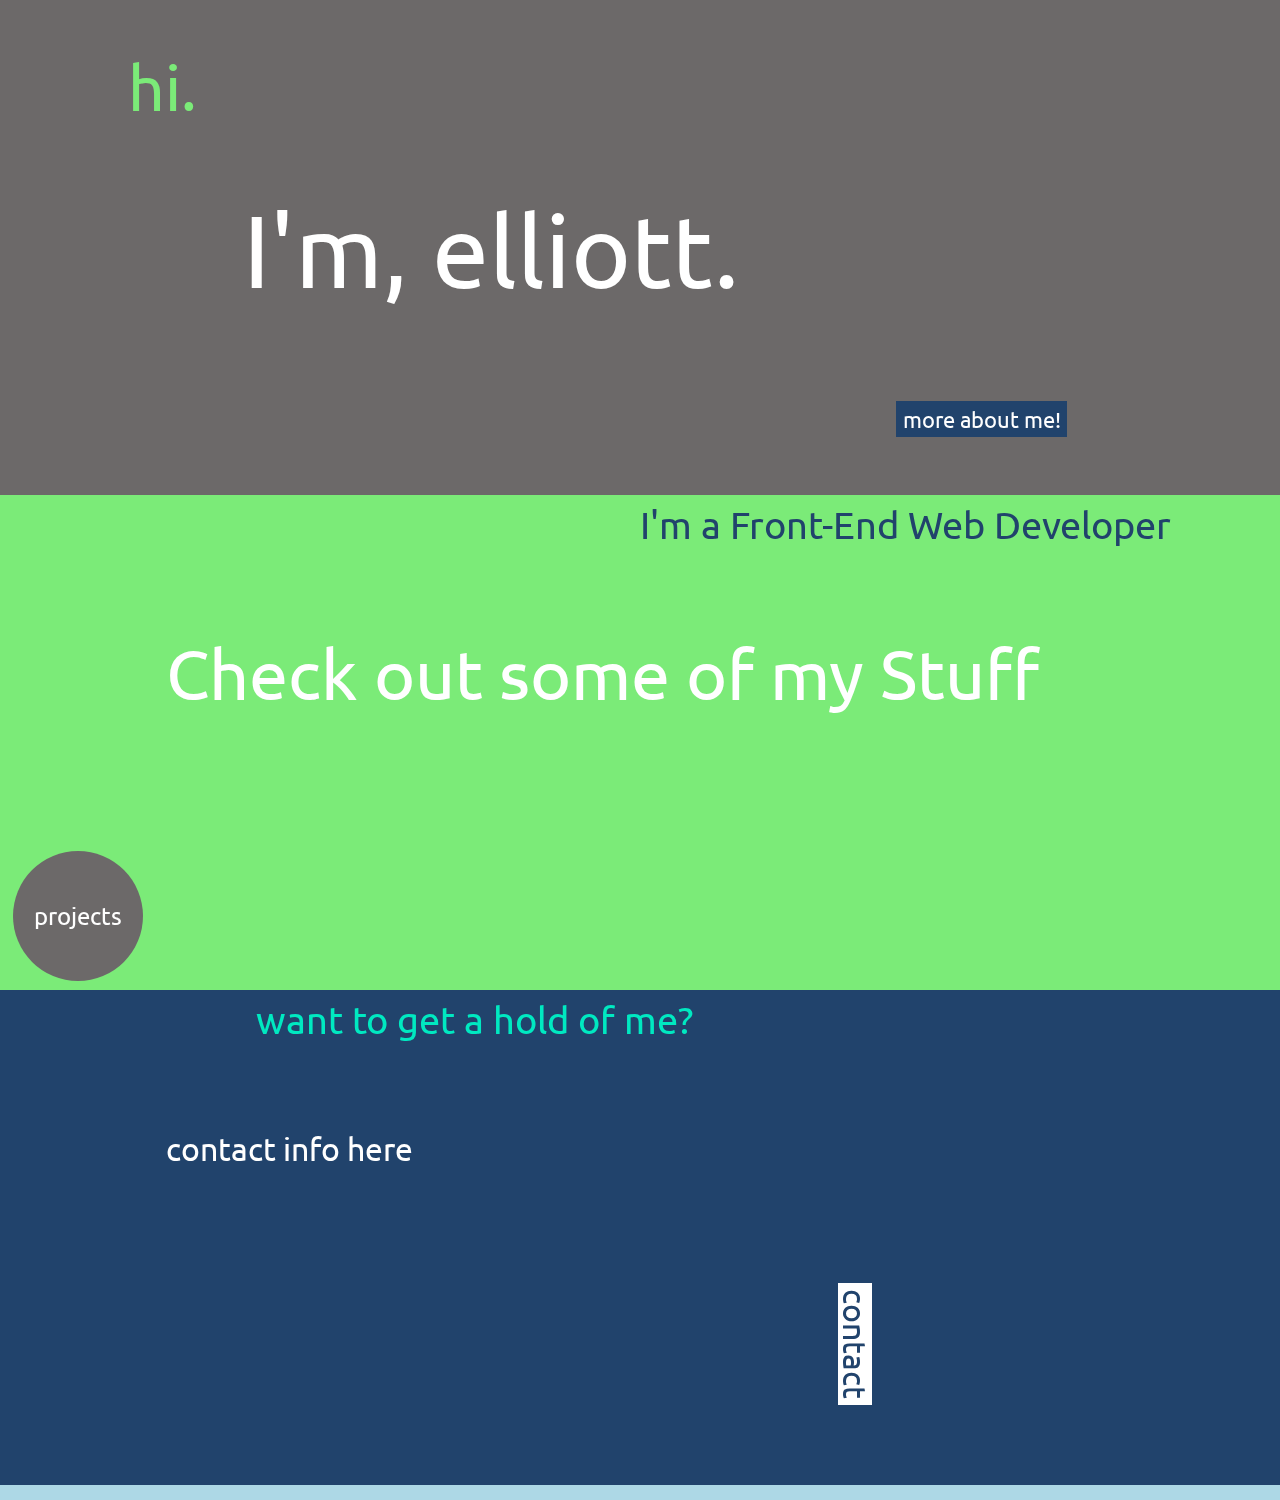
<file: index.html>
<!DOCTYPE html>
<html lang="en">
<head>
	<meta charset="UTF-8">
	<title>Home</title>
	<link href='http://fonts.googleapis.com/css?family=Droid+Sans|Ubuntu|Bitter|Roboto+Slab' rel='stylesheet' type='text/css'>
	<link rel="stylesheet" href="css/animate.css">
	<link rel="stylesheet" href="https://maxcdn.bootstrapcdn.com/bootstrap/3.3.2/css/bootstrap.min.css">
	<link rel="stylesheet" href="css/style.css">
	<link rel="stylesheet" href="http://maxcdn.bootstrapcdn.com/font-awesome/4.3.0/css/font-awesome.min.css">
</head>
<body class="animated bounceInDown">
	<div class="container">
		<div id="top"class="flip3D">
			<div class="back">
				<div id="welcome"class="block">
					<div class="text">
						<h1> Welcome to my website </h1>
						<p> Here you can find a little bit about me, some of my work and how to reach me.</p>
						<p> Feel free to contact me if you have any questions. Cheers!</p>
					</div>
				</div>
				<div id="prof_pic"class="block">
					<div class="prof">
						<img src="img/prof.jpg" alt="">
					</div>
					<div class="interests">
						<ul class="icons">
							<li>
								<i class="fa fa-code"></i>
								<p class="buddy">love to code.</p>
							</li>
							<li>
								<i class="fa fa-css3"></i>
								<p class="buddy">css3.</p>
							</li>
							<li>
								<i class="fa fa-apple"></i>
								<p class="buddy">apple.</p>
							</li>
							<li>
								<i class="fa fa-html5"></i>
								<p class="buddy">&lt;html&gt;is&lt;cool/&gt;</p>

							</li>
							<li>
								<i class="fa fa-bicycle bike"></i>
								<p class="buddy">biking.</p>
							</li>
							<li><i class="fa fa-gamepad"></i><p class="buddy">gamer.</p></li>
							<li><i class="fa fa-paw"></i><p class="buddy">augustus.</p></li>
							<li><i class="fa fa-level-up"></i><p class="buddy">always improving.</p></li>
							<li><i class="fa fa-heart-o"></i><p class="buddy">my wife.</p></li>
							<li><i class="fa fa-subway"></i><p class="buddy">philly.</p></li>
						</ul>
					</div>
				</div>
				<button class="button_back top_back" onclick="flipBack(this.parentNode.parentNode)">
					go back!
				</button>
			</div>
			<div class="front">
				<div class="top_text">
					<h2 class="hi">hi.</h2>
					<h1>I'm, elliott.</h1>
				</div>
				<button class="button_front top_front" onclick="flip(this.parentNode.parentNode)">
				more about me!
				</button>
			</div>
		</div>
		<div id="middle" class="flip3D">
			<div class="back">
				<div id="about_me"class="full">
					<div class="overflow">
					<div class="item-list">
			            <div class="item">
			             <a href="http://ehughestaylor.github.io/insta-search/main.html"><img class="img-responsive" src="img/insta.jpg" alt="insta"></a>
			            </div>
			            <div class="item">
			              <a href="http://ehughestaylor.github.io/landing-page/"><img class="img-responsive" src="img/karma.jpg" alt="karma"></a>
			            </div>
			            <div class="item">
			            <a href="https://monarchs.herokuapp.com/"><img class="img-responsive" src="img/monarch.jpg" alt="monarchfoot"></a>
			            </div>
			            <div class="item">
			              <a href="http://ehughestaylor.github.io/GoTquiz/"><img class="img-responsive" src="img/dire.jpg" alt="dire"></a>
			            </div>
			            <div class="item">
			              <a href="http://ehughestaylor.github.io/jQueryList/"><img class="img-responsive" src="img/shopping.jpg" alt="shopping list"></a>
			            </div>
			            <div class="item">
			              <a href="http://ehughestaylor.github.io/jquery-streetfighter/main.html"><img class="img-responsive" src="img/street.jpg" alt="streetfighter"></a>
			            </div>
			            <div class="item">
			              <a href="http://ehughestaylor.github.io/shawn_web/#"><img class="img-responsive" src="img/shawn-web.jpg" alt="shawnweb"></a>
			            </div>
			            </div>
			        </div>
				</div>
				<button class="button_back mid_button" onclick="flipBack(this.parentNode.parentNode)">push it!</button>
			</div>
			<div class="front">
				<div class="middle_text">
					<h2>I'm a Front-End Web Developer</h2>
					<h1>Check out some of my Stuff</h1>
				</div>
				<button class="button_front mid_button" onclick="flip(this.parentNode.parentNode)">projects</button>
			</div>
		</div>
		<div id="bottom" class="flip3D">
			<div class="back">
				<div id="social"class="block"> 
					<div class="media">
						<ul>
							<li><a href="https://www.facebook.com/ehughestaylor"style="color:inherit"><i class="fa fa-facebook"></i></a></li>
							<li><a href="https://github.com/ehughestaylor?tab=repositories"style="color:inherit"><i class="fa fa-github"></i></a></li>
							<li><a href="https://www.linkedin.com/profile/view?id=198266728&trk=nav_responsive_tab_profile" style="color:inherit"><i class="fa fa-linkedin"></i></a></li>
							<li><a href="mailto:ehughespt@gmail.com" style="color:inherit"><i class="fa fa-envelope-o"></i></a> </li>
						</ul>
					</div>
				</div>
				<div id="contact"class="block">
					<div class="text">
						<h1>Thanks for visiting</h1>
						<p class="bottom">designed by: elliott hughes-taylor</p>
					</div>
				</div>
			</div>
			<div class="front">
				<div class="bottom_text">
					<h2>want to get a hold of me?</h2>
					<h1>contact info here</h1>
				</div>
				<button class="button_front bot_button" onclick="flip(this.parentNode.parentNode)">
				contact
				</button>
			</div>
		</div>
	</div>
	<script src="http://ajax.googleapis.com/ajax/libs/jquery/1.10.2/jquery.min.js"></script>
		<script src="https://maxcdn.bootstrapcdn.com/bootstrap/3.3.2/js/bootstrap.min.js"></script>
	<script src="js/app.js"></script>
</body>
</html>
</file>
<file: css/style.css>
/* http://meyerweb.com/eric/tools/css/reset/ 
   v2.0 | 20110126
   License: none (public domain)
*/

html, body, div, span, applet, object, iframe,
h1, h2, h3, h4, h5, h6, p, blockquote, pre,
a, abbr, acronym, address, big, cite, code,
del, dfn, em, img, ins, kbd, q, s, samp,
small, strike, strong, sub, sup, tt, var,
b, u, i, center,
dl, dt, dd, ol, ul, li,
fieldset, form, label, legend,
table, caption, tbody, tfoot, thead, tr, th, td,
article, aside, canvas, details, embed, 
figure, figcaption, footer, header, hgroup, 
menu, nav, output, ruby, section, summary,
time, mark, audio, video {
	margin: 0;
	padding: 0;
	border: 0;
	font-size: 100%;
	font: inherit;
	vertical-align: baseline;
}
/* HTML5 display-role reset for older browsers */
article, aside, details, figcaption, figure, 
footer, header, hgroup, menu, nav, section {
	display: block;
}
body {
	line-height: 1;
}
ol, ul {
	list-style: none;
}
blockquote, q {
	quotes: none;
}
blockquote:before, blockquote:after,
q:before, q:after {
	content: '';
	content: none;
}
table {
	border-collapse: collapse;
	border-spacing: 0;
}

/*START*/

body{
	height: 1500px;
}
/*iphone*/
/*@media only screen and (min-device-width : 375px) and (max-device-width : 667px) {
	body{
		height: 1800px;
	}
}

@media only screen and (min-device-width : 375px) and (max-device-width : 667px) and (orientation : portrait) {
	body {
		height: 2500px;
	}
}*/
	
div.container{
	width: 100%;
	padding: 0;
	height: 100%;
	background-color: lightblue;
	overflow: none;
	margin: 0 1%;
	-webkit-perspective:800px;
	perspective:800px;
	margin-left: 0;
	padding-left: 0;
}

div.flip3D{
	width: 100%; 
	height: 33%;
}

.flip3D > .front{
	position: absolute;
	-webkit-transform: perspective(600px) rotateY(0deg);
	transform: perspective(600px) rotateY(0deg);
	width: 100%;
	height: 33%;
	-webkit-backface-visibility:hidden;
	backface-visibility: hidden;
	transition:-webkit-transform .5s linear 0s;
	transition:transform .5s linear 0s;
}
.flip3D > .back{
	position: absolute;
	-webkit-transform: perspective(600px) rotateY(180deg);
	transform: perspective(600px) rotateY(180deg);
	width: 100%;
	height: 33%;
	border-radius: 8px;
	-webkit-backface-visibility:hidden;
	backface-visibility: hidden;
	transition:-webkit-transform .5s linear 0s;
	transition:transform .5s linear 0s;
}
div.block{
	width: 51%;
	/* margin: 0 0; */
	height: 100%;
	/* margin-left: 1%; */
	/* margin-right: -1.9%; */
	position: absolute;
	/* background-color: blue; */
	display: inline-block;
}

/*.flipper_front{
	-webkit-transform: perspective(600px) rotateY(-180deg);
	transform: perspective(600px) rotateY(-180deg);
}*/

/*SECTION POSITIONING AND COLOR*/
#top > .front {
	background-color: #6C6969;
}
#top > .back {

}
#middle >.front{
	background-color: #7BEB78;
	top: 33%;
}
#middle >.back {
	top: 33%;
}
#bottom >.front {
	background-color: #21436C;
	top: 66%;
}
#bottom >.back {
	top: 66%;
}

/*****************************
BUTTON STYLES AND POSITIONING
******************************/
button:hover{
	background-color: #EB6919;
	transition-duration: 1s;
}
button:focus{
    outline-style:none;
}
.button_front{
	position: absolute;
	/* right: 77%; */
	font-size: 1.4em;
	cursor: pointer;
}
.button_back {
	position: absolute;
	/* right: 77%; */
	cursor: pointer;
}
.mid_button{
	top: 72%;
	left: 1%;
	background-color: #6C6969;
	border-radius: 100%;
	font-size: 1.5em;
	height: 130px;
	width: 130px;
	color: white;
}
.bot_button{
	top: 68%;
	font-size: 2em;
	left: 62%;
	transform: rotate(90deg);
	background-color: white;
	color: #21436C;
}


.button_front,
.button_back{
	font-family: 'Ubuntu', serif;
	border: none;
	transition-duration:.4s;
}
.button_front:hover,
.button_back:hover{
}

/******************
BLOCK COLORS
*******************/


.front > h1{
	text-align: center;
	font-size: 3.0em;
}
.front >h3 {
	font-size: 1.5em;
	text-align: center;
}




/*******************************
TOP STYLESBLOCKS
*******************************/
.prof {
	height: 50%;
	position: absolute;
	bottom: 0;
	width: 100%;
}
.prof > img {
	height: 100%;
}
#prof_pic{
	background-color: #6C6969;
	left: 48.7%;
	max-width: 100%;
	height: 100%;
}
.interests{
	background: #7BEB78;
	height: 50%;
	width: 100%;
	right: 0;
	position: absolute;
}

.interests ul {
	position: absolute;
	top: 15px;
	text-align: center;
	width: 100%;
	height: 70%;
}

.icons> li{
	color: white;
	font-size: 3.3em;
	margin: 0 auto;
	width: 20%;
	display: inline-block;
	margin-bottom: 0.5em;
	cursor: pointer;
}

@media only screen and (max-width : 680px){
	.interests ul {
		top: 0;
	}
	.icons > li {
		font-size: 2.3em;
		margin-bottom: 1em;
		margin-top: 0.4em;
	}
}

.buddy{
	position: absolute;
	top: 130%;
	right: 0%;
	/* top: 100%; */
	/* background: #6C6969; */
	padding: 1em;
	font-family: 'Ubuntu', sans-serif;
	z-index: 9999;
	font-size: 0.4em;
}

@media only screen and (max-width : 680px) {
	.buddy {
	font-size: 0.3em;
	/* transform: rotate(90deg); */
	right: 0%;
	top: 143%;
	position: absolute;
	}
}
#welcome{
	background-color: #21436C;
	color: white;
	font-family: 'Ubuntu', sans-serif;

}
.top_front{
	/* -webkit-transform: rotate(-90deg); */
	/* transform: rotate(-90deg); */
	font-size: 1.4em;
	left: 70%;
	top: 81%;
	padding:0.3em;
	color: white;
	background-color: #21436C;
}
.top_back {
	bottom: 2%;
	right: 3%;
	padding: 0.3em;
	background-color: #21436C;
	color: white;
	font-size: 1.3em;
}
.text{
	max-width: 70%;
	margin: 7% auto;
	/* text-align: center; */
}
.text > h1 {
	font-size: 4.0em;
	text-align: center;
	color: #7BEB78;
}
.text > p {
	font-size: 1.8em;
	margin-top: 1em;
}

@media only screen and (max-width : 920px) {
	.text >h1 {
		font-size: 3.3em;
	}
	.text > p {
		font-size: 1.5em;
	}
}

/*******************************
MIDDLE STYLESBLOCKS
*******************************/
div.full{
	width: 100%;
	/* margin: 0 0; */
	height: 100%;
	/* margin-left: 1%; */
	/* margin-right: -1.9%; */
	position: absolute;
/*	background-color: red;*/
	/* background-color: blue; */
	display: inline-block;
}


div.overflow {
	overflow: scroll;
	height: 100%;
	width: 80%;
	margin: 0 auto;
	background-color: #3872B8;
}
div.item-list{
	width: 5800px;
	height: 495px;
	margin-left: -20em;
	overflow-x: scroll;
	overflow-y: hidden;
}
.item {
	background: transparent;
	margin: 0 auto;
	display: inline-block;
	vertical-align: middle;
}
.item img {
	width: 100%;
	height: auto;
	padding-bottom: 1em;
	vertical-align: middle;
	margin: auto;
	background: transparent;
	}

@media only screen and (max-width: 600px){
	div.item-list{
		width: 100%;
		overflow-y:scroll; 
		overflow-x: hidden;
		margin-left: 0;
	}
	.item {
		padding: 0;
		margin:0;
		height: auto;
	}

}

/*******************************
BOTTOM STYLES BLOCKS
*******************************/

.media {
	text-align: center;

}
.media ul {
	margin-top: 3em;
}
.media ul > li {
	display: block;
	width: 100%;
	font-size: 5em;
	color: white;
	cursor: pointer;
	height: 25%;
	padding-top: 1.2% 0;
}
.media ul > li:hover{
	color: black;
}

/*
#welcome > h1 {
	font-size: 3.5em;
	text-align: left;
	font-family: 'Ubuntu', sans-serif;
	margin-top: 2em;
	margin: 2em 0 1em 1em;
}
#welcome > p {
	width: 50%;
	margin: 0 auto;
}*/





/*MIDDLE BACK BLOCKS*/
#about_me{
	background-color:#2668B8 ;
	color: white;
	font-family: 'Ubuntu', sans-serif;
	font-size: 1.4em;
	text-align: center;
	top: 0%;
/*	top: 42.7%;*/
}

#portfolio{
	background-color: #2668B8; /*GRAY*/
/*	top: 42.7%;*/
	left: 48.7%;
	top: 0%;
	padding-top: 1%;
	text-align: center;
}
div.proj {
	height: 48%;
	/* position: absolute; */
	bottom: 0;
	display: inline-block;
	width: 48%;
	background-color: white;
}

.proj > img {
	height: 100%;
	width: 100%;
}
/*BOTTOM BLOCKS*/

#social{
	background-color: #2668B8; /*LIGHTBLUE*/
/*	top: 86%;*/
}
#contact{
	background-color: white;
/*	top: 86%;*/
	left: 48.7%;
}

#contact > .text {
	font-family: 'Ubuntu', sans-serif;
	text-align: center;
	font-size: 1.4em;
	
}
#contact > .text > p {
	font-size: 1.0em;
}
#contact > .text >.bottom {
	position: absolute;
	bottom: 1%;
	right: 1%;
	font-size: 1.0em;
	text-align: center;
}

.top_text,
.middle_text,
.bottom_text {
	color: white;
	font-family: 'Ubuntu', sans-serif;
}
.top_text h1 {
	font-size: 6.4em;
	text-align: center;
	position: absolute;
	top: 40%;
	left: 19%;
}
.top_text .hi {
	position: absolute;
	top: 11%;
	left: 10%;
	font-size: 4em;
	color: #7BEB78
}

.middle_text>h2 {
	font-size: 2.4em;
	position: absolute;
	left: 50%;
	top: 2%;
	color: #21436C;
}
.middle_text > h1 {
	position: absolute;
	font-size: 4.4em;
	top: 28.9%;
	left: 13%;
}
.bottom_text>h2 {
	font-size: 2.4em;
	position: absolute;
	left: 20%;
	top: 2%;
	color: #00E9C1;
}
.bottom_text > h1 {
	position: absolute;
	font-size: 2.0em;
	top: 28.9%;
	left: 13%;
}

@media only screen and (max-width: 600px){
	.thanks {
		font-size: 1.0em;
	}
	}
</file>
